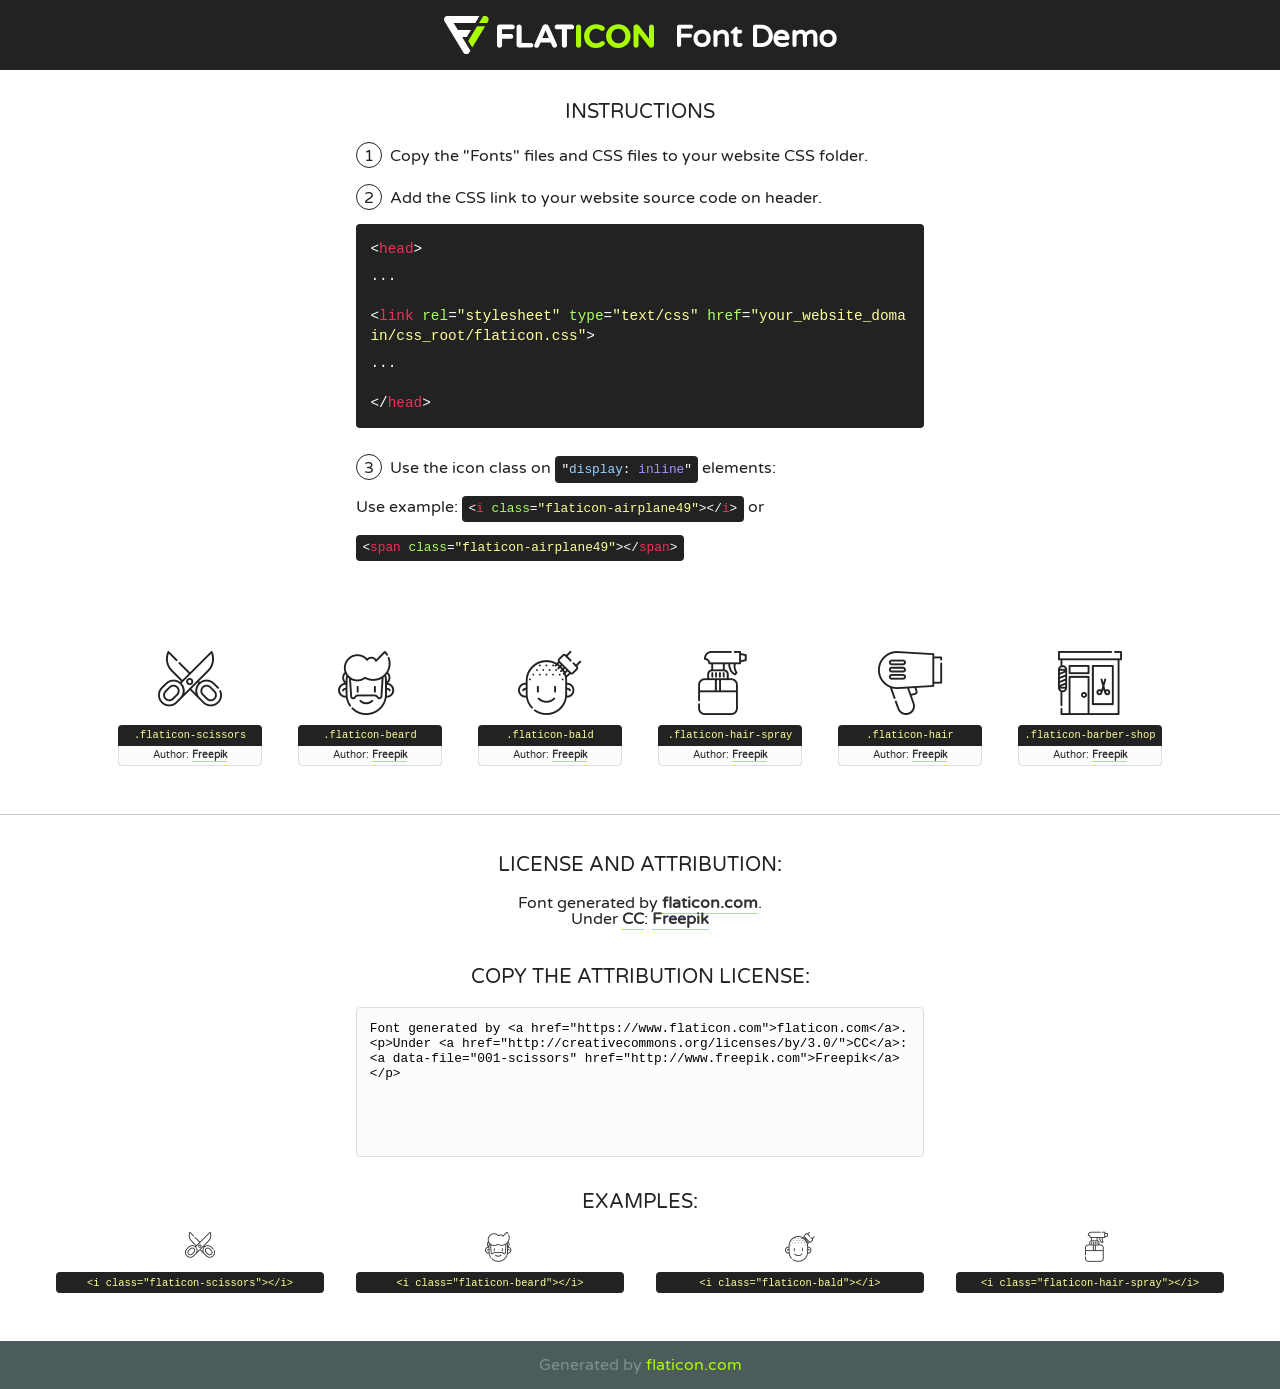
<file: Dyslexia-prediction/static/fonts/flaticon/font/flaticon.html>
<!DOCTYPE html>
<!--
  Flaticon icon font: Flaticon
  Creation date: 23/07/2019 22:03
-->
<html>
<!DOCTYPE html>
<html>

<head>
    <title>Flaticon WebFont</title>
    <link href="http://fonts.googleapis.com/css?family=Varela+Round" rel="stylesheet" type="text/css" />
    <link rel="stylesheet" type="text/css" href="flaticon.css">
    <meta charset="UTF-8">
    <style>
    html, body, div, span, applet, object, iframe,
    h1, h2, h3, h4, h5, h6, p, blockquote, pre,
    a, abbr, acronym, address, big, cite, code,
    del, dfn, em, img, ins, kbd, q, s, samp,
    small, strike, strong, sub, sup, tt, var,
    b, u, i, center,
    dl, dt, dd, ol, ul, li,
    fieldset, form, label, legend,
    table, caption, tbody, tfoot, thead, tr, th, td,
    article, aside, canvas, details, embed, 
    figure, figcaption, footer, header, hgroup, 
    menu, nav, output, ruby, section, summary,
    time, mark, audio, video {
        margin: 0;
        padding: 0;
        border: 0;
        font-size: 100%;
        font: inherit;
        vertical-align: baseline;
    }
    /* HTML5 display-role reset for older browsers */
    article, aside, details, figcaption, figure, 
    footer, header, hgroup, menu, nav, section {
        display: block;
    }
    body {
        line-height: 1;
    }
    ol, ul {
        list-style: none;
    }
    blockquote, q {
        quotes: none;
    }
    blockquote:before, blockquote:after,
    q:before, q:after {
        content: '';
        content: none;
    }
    table {
        border-collapse: collapse;
        border-spacing: 0;
    }
    body {
        font-family: 'Varela Round', Helvetica, Arial, sans-serif;
        font-size: 16px;
        color: #222;
    }
    a {
        color: #333;
        border-bottom: 1px solid #a9fd00;
        font-weight: bold;
        text-decoration: none;
    }
    * {
        -moz-box-sizing: border-box;
        -webkit-box-sizing: border-box;
        box-sizing: border-box;
        margin: 0;
        padding: 0;
    }
    [class^="flaticon-"]:before, [class*=" flaticon-"]:before, [class^="flaticon-"]:after, [class*=" flaticon-"]:after {
        font-family: Flaticon;
        font-size: 30px;
        font-style: normal;
        margin-left: 20px;
        color: #333;
    }
    .wrapper {
        max-width: 600px;
        margin: auto;
        padding: 0 1em;
    }
    .title {
        font-size: 1.25em;
        text-align: center;
        margin-bottom: 1em;
        text-transform: uppercase;
    }
    header {
        text-align: center;
        background-color: #222;
        color: #fff;
        padding: 1em;
    }
    header .logo {
        width: 210px;
        height: 38px;
        display: inline-block;
        vertical-align: middle;
        margin-right: 1em;
        border: none;
    }
    header strong {
        font-size: 1.95em;
        font-weight: bold;
        vertical-align: middle;
        margin-top: 5px;
        display: inline-block;
    }
    .demo {
        margin: 2em auto;
        line-height: 1.25em;
    }
    .demo ul li {
        margin-bottom: 1em;
    }
    .demo ul li .num {
        color: #222;
        border-radius: 20px;
        display: inline-block;
        width: 26px;
        padding: 3px;
        height: 26px;
        text-align: center;
        margin-right: 0.5em;
        border: 1px solid #222;
    }
    .demo ul li code {
        background-color: #222;
        border-radius: 4px;
        padding: 0.25em 0.5em;
        display: inline-block;
        color: #fff;
        font-family: Consolas,Monaco,Lucida Console,Liberation Mono,DejaVu Sans Mono,Bitstream Vera Sans Mono,Courier New, monospace;
        font-weight: lighter;
        margin-top: 1em;
        font-size: 0.8em;
        word-break: break-all;
    }
    .demo ul li code.big {
        padding: 1em;
        font-size: 0.9em;
    }
    .demo ul li code .red {
        color: #EF3159;
    }
    .demo ul li code .green {
        color: #ACFF65;
    }
    .demo ul li code .yellow {
        color: #FFFF99;
    }
    .demo ul li code .blue {
        color: #99D3FF;
    }
    .demo ul li code .purple {
        color: #A295FF;
    }
    .demo ul li code .dots {
        margin-top: 0.5em;
        display: block;
    }
    #glyphs {
        border-bottom: 1px solid #ccc;
        padding: 2em 0;
        text-align: center;
    }
    .glyph {
        display: inline-block;
        width: 9em;
        margin: 1em;
        text-align: center;
        vertical-align: top;
        background: #FFF;
    }
    .glyph .glyph-icon {
        padding: 10px;
        display: block;
        font-family:"Flaticon";
        font-size: 64px;
        line-height: 1;
    }
    .glyph .glyph-icon:before {
        font-size: 64px;
        color: #222;
        margin-left: 0;
    }
    .class-name {
        font-size: 0.65em;
        background-color: #222;
        color: #fff;
        border-radius: 4px 4px 0 0;
        padding: 0.5em;
        color: #FFFF99;
        font-family: Consolas,Monaco,Lucida Console,Liberation Mono,DejaVu Sans Mono,Bitstream Vera Sans Mono,Courier New, monospace;
    }
    .author-name {
        font-size: 0.6em;
        background-color: #fcfcfd;
        border: 1px solid #DEDEE4;
        border-top: 0;
        border-radius: 0 0 4px 4px;
        padding: 0.5em;
    }
    .class-name:last-child {
        font-size: 10px;
        color:#888;
    }
    .class-name:last-child a {
        font-size: 10px;
        color:#555;
    }
    .class-name:last-child a:hover {
        color:#a9fd00;
    }
    .glyph > input {
        display: block;
        width: 100px;
        margin: 5px auto;
        text-align: center;
        font-size: 12px;
        cursor: text;
    }
    .glyph > input.icon-input {
        font-family:"Flaticon";
        font-size: 16px;
        margin-bottom: 10px;
    }
    .attribution .title {
        margin-top: 2em;
    }
    .attribution textarea {
        background-color: #fcfcfd;
        padding: 1em;
        border: none;
        box-shadow: none;
        border: 1px solid #DEDEE4;
        border-radius: 4px;
        resize: none;
        width: 100%;
        height: 150px;
        font-size: 0.8em;
        font-family: Consolas,Monaco,Lucida Console,Liberation Mono,DejaVu Sans Mono,Bitstream Vera Sans Mono,Courier New, monospace;
        -webkit-appearance: none;
    }
    .iconsuse {
        margin: 2em auto;
        text-align: center;
        max-width: 1200px;
    }
    .iconsuse:after {
        content: '';
        display: table;
        clear: both;
    }
    .iconsuse .image {
        float: left;
        width: 25%;
        padding: 0 1em;
    }
    .iconsuse .image p {
        margin-bottom: 1em;
    }
    .iconsuse .image span {
        display: block;
        font-size: 0.65em;
        background-color: #222;
        color: #fff;
        border-radius: 4px;
        padding: 0.5em;
        color: #FFFF99;
        margin-top: 1em;
        font-family: Consolas,Monaco,Lucida Console,Liberation Mono,DejaVu Sans Mono,Bitstream Vera Sans Mono,Courier New, monospace;
    }
    #footer {
        text-align: center;
        background-color: #4C5B5C;
        color: #7c9192;
        padding: 1em;
    }
    #footer a {
        border: none;
        color: #a9fd00;
        font-weight: normal;
    }
    @media (max-width: 960px) {
        .iconsuse .image {
            width: 50%;
        }
    }
    @media (max-width: 560px) {
        .iconsuse .image {
            width: 100%;
        }
    }
    </style>
</head>

<body class="characters-off">

    <header>
        <a href="https://www.flaticon.com" target="_blank" class="logo">
            <svg version="1.1" xmlns="http://www.w3.org/2000/svg" xmlns:xlink="http://www.w3.org/1999/xlink" xmlns:a="http://ns.adobe.com/AdobeSVGViewerExtensions/3.0/" viewBox="0 0 560.875 102.036" enable-background="new 0 0 560.875 102.036" xml:space="preserve">
                <defs>
                </defs>
                <g>
                    <g class="letters">
                        <path fill="#ffffff" d="M141.596,29.675c0-3.777,2.985-6.767,6.764-6.767h34.438c3.426,0,6.15,2.728,6.15,6.15
                        c0,3.43-2.724,6.149-6.15,6.149h-27.674v13.091h23.719c3.429,0,6.151,2.724,6.151,6.15c0,3.43-2.723,6.149-6.151,6.149h-23.719
                        v17.574c0,3.773-2.986,6.761-6.764,6.761c-3.779,0-6.764-2.989-6.764-6.761V29.675z"></path>
                        <path fill="#ffffff" d="M193.844,29.149c0-3.781,2.985-6.767,6.764-6.767c3.776,0,6.763,2.985,6.763,6.767v42.957h25.039
                        c3.426,0,6.149,2.726,6.149,6.153c0,3.425-2.723,6.15-6.149,6.15h-31.802c-3.779,0-6.764-2.986-6.764-6.768V29.149z"></path>
                        <path fill="#ffffff" d="M241.891,75.71l21.438-48.407c1.492-3.341,4.215-5.357,7.906-5.357h0.792
                        c3.686,0,6.323,2.017,7.815,5.357l21.439,48.407c0.436,0.967,0.701,1.845,0.701,2.723c0,3.602-2.809,6.501-6.414,6.501
                        c-3.161,0-5.269-1.845-6.499-4.655l-4.132-9.661h-27.059l-4.301,10.102c-1.144,2.631-3.426,4.214-6.237,4.214
                        c-3.517,0-6.24-2.81-6.24-6.325C241.1,77.64,241.451,76.677,241.891,75.71z M279.932,58.666l-8.521-20.297l-8.526,20.297H279.932
                        z"></path>
                        <path fill="#ffffff" d="M314.864,35.387H301.86c-3.429,0-6.239-2.813-6.239-6.238c0-3.429,2.811-6.24,6.239-6.24h39.533
                        c3.426,0,6.237,2.811,6.237,6.24c0,3.425-2.811,6.238-6.237,6.238h-13.001v42.785c0,3.773-2.99,6.761-6.764,6.761
                        c-3.779,0-6.764-2.989-6.764-6.761V35.387z"></path>
                        <path fill="#A9FD00" d="M352.615,29.149c0-3.781,2.985-6.767,6.767-6.767c3.774,0,6.761,2.985,6.761,6.767v49.024
                        c0,3.773-2.987,6.761-6.761,6.761c-3.781,0-6.767-2.989-6.767-6.761V29.149z"></path>
                        <path fill="#A9FD00" d="M374.132,53.836v-0.179c0-17.481,13.178-31.801,32.065-31.801c9.22,0,15.459,2.458,20.557,6.238
                        c1.402,1.054,2.637,2.985,2.637,5.357c0,3.692-2.985,6.59-6.681,6.59c-1.845,0-3.071-0.702-4.044-1.319
                        c-3.776-2.813-7.729-4.393-12.562-4.393c-10.364,0-17.831,8.611-17.831,19.154v0.173c0,10.542,7.291,19.329,17.831,19.329
                        c5.715,0,9.492-1.756,13.359-4.834c1.049-0.874,2.458-1.491,4.039-1.491c3.429,0,6.325,2.813,6.325,6.236
                        c0,2.106-1.056,3.78-2.282,4.834c-5.539,4.834-12.036,7.733-21.878,7.733C387.572,85.464,374.132,71.493,374.132,53.836z"></path>
                        <path fill="#A9FD00" d="M433.009,53.836v-0.179c0-17.481,13.79-31.801,32.766-31.801c18.981,0,32.592,14.143,32.592,31.628v0.173
                        c0,17.483-13.785,31.807-32.769,31.807C446.625,85.464,433.009,71.32,433.009,53.836z M484.224,53.836v-0.179
                        c0-10.539-7.725-19.326-18.626-19.326c-10.893,0-18.449,8.611-18.449,19.154v0.173c0,10.542,7.73,19.329,18.626,19.329
                        C476.676,72.986,484.224,64.378,484.224,53.836z"></path>
                        <path fill="#A9FD00" d="M506.233,29.321c0-3.774,2.99-6.763,6.767-6.763h1.401c3.252,0,5.183,1.583,7.029,3.953l26.093,34.265
                        V29.059c0-3.692,2.99-6.677,6.681-6.677c3.683,0,6.671,2.985,6.671,6.677v48.934c0,3.78-2.987,6.765-6.764,6.765h-0.436
                        c-3.257,0-5.188-1.581-7.034-3.953l-27.056-35.492v32.944c0,3.687-2.985,6.676-6.678,6.676c-3.683,0-6.673-2.989-6.673-6.676
                        V29.321z"></path>
                    </g>
                    <g class="insignia">
                        <path fill="#ffffff" d="M48.372,56.137h12.517l11.156-18.537H37.186L25.688,18.539h57.825L94.668,0H9.271
                        C5.925,0,2.842,1.801,1.198,4.716c-1.644,2.907-1.593,6.482,0.134,9.343l50.38,83.501c1.678,2.781,4.689,4.476,7.938,4.476
                        c3.246,0,6.257-1.695,7.935-4.476l2.898-4.804L48.372,56.137z"></path>
                        <g class="i">
                            <path fill="#A9FD00" d="M93.575,18.539h0.031v0.004l21.652,0.004l2.705-4.488c1.727-2.861,1.778-6.436,0.133-9.343
                            C116.454,1.801,113.371,0,110.026,0h-5.294L93.575,18.539z"></path>
                            <polygon fill="#A9FD00" points="88.291,27.356 64.725,66.486 75.519,84.404 109.942,27.356"></polygon>
                        </g>
                    </g>
                </g>
            </svg>
        </a>
        <strong>Font Demo</strong>
    </header>


    <section class="demo wrapper">

        <p class="title">Instructions</p>

        <ul>
            <li>
                <span class="num">1</span>Copy the "Fonts" files and CSS files to your website CSS folder.
            </li>
            <li>
                <span class="num">2</span>Add the CSS link to your website source code on header.
                <code class="big">
                    &lt;<span class="red">head</span>&gt;
                    <br/><span class="dots">...</span>
                    <br/>&lt;<span class="red">link</span> <span class="green">rel</span>=<span class="yellow">"stylesheet"</span> <span class="green">type</span>=<span class="yellow">"text/css"</span> <span class="green">href</span>=<span class="yellow">"your_website_domain/css_root/flaticon.css"</span>&gt;
                    <br/><span class="dots">...</span>
                    <br/>&lt;/<span class="red">head</span>&gt;
                </code>
            </li>

            <li>
                <p>
                    <span class="num">3</span>Use the icon class on <code>"<span class="blue">display</span>:<span class="purple"> inline</span>"</code> elements:
                    <br />
                    Use example: <code>&lt;<span class="red">i</span> <span class="green">class</span>=<span class="yellow">&quot;flaticon-airplane49&quot;</span>&gt;&lt;/<span class="red">i</span>&gt;</code> or <code>&lt;<span class="red">span</span> <span class="green">class</span>=<span class="yellow">&quot;flaticon-airplane49&quot;</span>&gt;&lt;/<span class="red">span</span>&gt;</code>
            </li>
        </ul>

    </section>




   <section id="glyphs">          
    
      
        <div class="glyph"><div class="glyph-icon flaticon-scissors"></div>
            <div class="class-name">.flaticon-scissors</div>
            <div class="author-name">Author: <a data-file="001-scissors" href="http://www.freepik.com">Freepik</a> </div> 
        </div>        
        
        <div class="glyph"><div class="glyph-icon flaticon-beard"></div>
            <div class="class-name">.flaticon-beard</div>
            <div class="author-name">Author: <a data-file="002-beard" href="http://www.freepik.com">Freepik</a> </div> 
        </div>        
        
        <div class="glyph"><div class="glyph-icon flaticon-bald"></div>
            <div class="class-name">.flaticon-bald</div>
            <div class="author-name">Author: <a data-file="003-bald" href="http://www.freepik.com">Freepik</a> </div> 
        </div>        
        
        <div class="glyph"><div class="glyph-icon flaticon-hair-spray"></div>
            <div class="class-name">.flaticon-hair-spray</div>
            <div class="author-name">Author: <a data-file="004-hair-spray" href="http://www.freepik.com">Freepik</a> </div> 
        </div>        
        
        <div class="glyph"><div class="glyph-icon flaticon-hair"></div>
            <div class="class-name">.flaticon-hair</div>
            <div class="author-name">Author: <a data-file="005-hair" href="http://www.freepik.com">Freepik</a> </div> 
        </div>        
        
        <div class="glyph"><div class="glyph-icon flaticon-barber-shop"></div>
            <div class="class-name">.flaticon-barber-shop</div>
            <div class="author-name">Author: <a data-file="006-barber-shop" href="http://www.freepik.com">Freepik</a> </div> 
        </div>        
        

    </section>



    <section class="attribution wrapper"   style="text-align:center;">

      <div class="title">License and attribution:</div><div class="attrDiv">Font generated by <a href="https://www.flaticon.com">flaticon.com</a>. <div><p>Under <a href="http://creativecommons.org/licenses/by/3.0/">CC</a>: <a data-file="001-scissors" href="http://www.freepik.com">Freepik</a></p>  </div>
      </div>
      <div class="title">Copy the Attribution License:</div>

    <textarea onclick="this.focus();this.select();">Font generated by &lt;a href=&quot;https://www.flaticon.com&quot;&gt;flaticon.com&lt;/a&gt;. <p>Under <a href="http://creativecommons.org/licenses/by/3.0/">CC</a>: <a data-file="001-scissors" href="http://www.freepik.com">Freepik</a></p>  
     </textarea>

    </section>

    <section class="iconsuse">

          <div class="title">Examples:</div>            
             
            <div class="image">
                <p>
                    <i class="glyph-icon flaticon-scissors"></i> 
                    <span>&lt;i class=&quot;flaticon-scissors&quot;&gt;&lt;/i&gt;</span>
                </p>
            </div>
            
            <div class="image">
                <p>
                    <i class="glyph-icon flaticon-beard"></i> 
                    <span>&lt;i class=&quot;flaticon-beard&quot;&gt;&lt;/i&gt;</span>
                </p>
            </div>
            
            <div class="image">
                <p>
                    <i class="glyph-icon flaticon-bald"></i> 
                    <span>&lt;i class=&quot;flaticon-bald&quot;&gt;&lt;/i&gt;</span>
                </p>
            </div>
            
            <div class="image">
                <p>
                    <i class="glyph-icon flaticon-hair-spray"></i> 
                    <span>&lt;i class=&quot;flaticon-hair-spray&quot;&gt;&lt;/i&gt;</span>
                </p>
            </div>
                       
        </div>
                            
    </section>

<div id="footer">
    <div>Generated by <a href="https://www.flaticon.com">flaticon.com</a>
    </div>
</div>



</body>
</html>
</file>
<file: Dyslexia-prediction/static/fonts/flaticon/font/flaticon.css>
/*
  	Flaticon icon font: Flaticon
  	Creation date: 23/07/2019 22:03
  	*/

@font-face {
  font-family: "Flaticon";
  src: url("./Flaticon.eot");
  src: url("./Flaticon.eot?#iefix") format("embedded-opentype"),
       url("./Flaticon.woff2") format("woff2"),
       url("./Flaticon.woff") format("woff"),
       url("./Flaticon.ttf") format("truetype"),
       url("./Flaticon.svg#Flaticon") format("svg");
  font-weight: normal;
  font-style: normal;
}

@media screen and (-webkit-min-device-pixel-ratio:0) {
  @font-face {
    font-family: "Flaticon";
    src: url("./Flaticon.svg#Flaticon") format("svg");
  }
}

[class^="flaticon-"]:before, [class*=" flaticon-"]:before,
[class^="flaticon-"]:after, [class*=" flaticon-"]:after {   
  font-family: Flaticon;
        font-weight: normal;
  font-variant: normal;
  text-transform: none;
  line-height: 1;

  /* Better Font Rendering =========== */
  -webkit-font-smoothing: antialiased;
  -moz-osx-font-smoothing: grayscale;
}

.flaticon-scissors:before { content: "\f100"; }
.flaticon-beard:before { content: "\f101"; }
.flaticon-bald:before { content: "\f102"; }
.flaticon-hair-spray:before { content: "\f103"; }
.flaticon-hair:before { content: "\f104"; }
.flaticon-barber-shop:before { content: "\f105"; }
</file>
